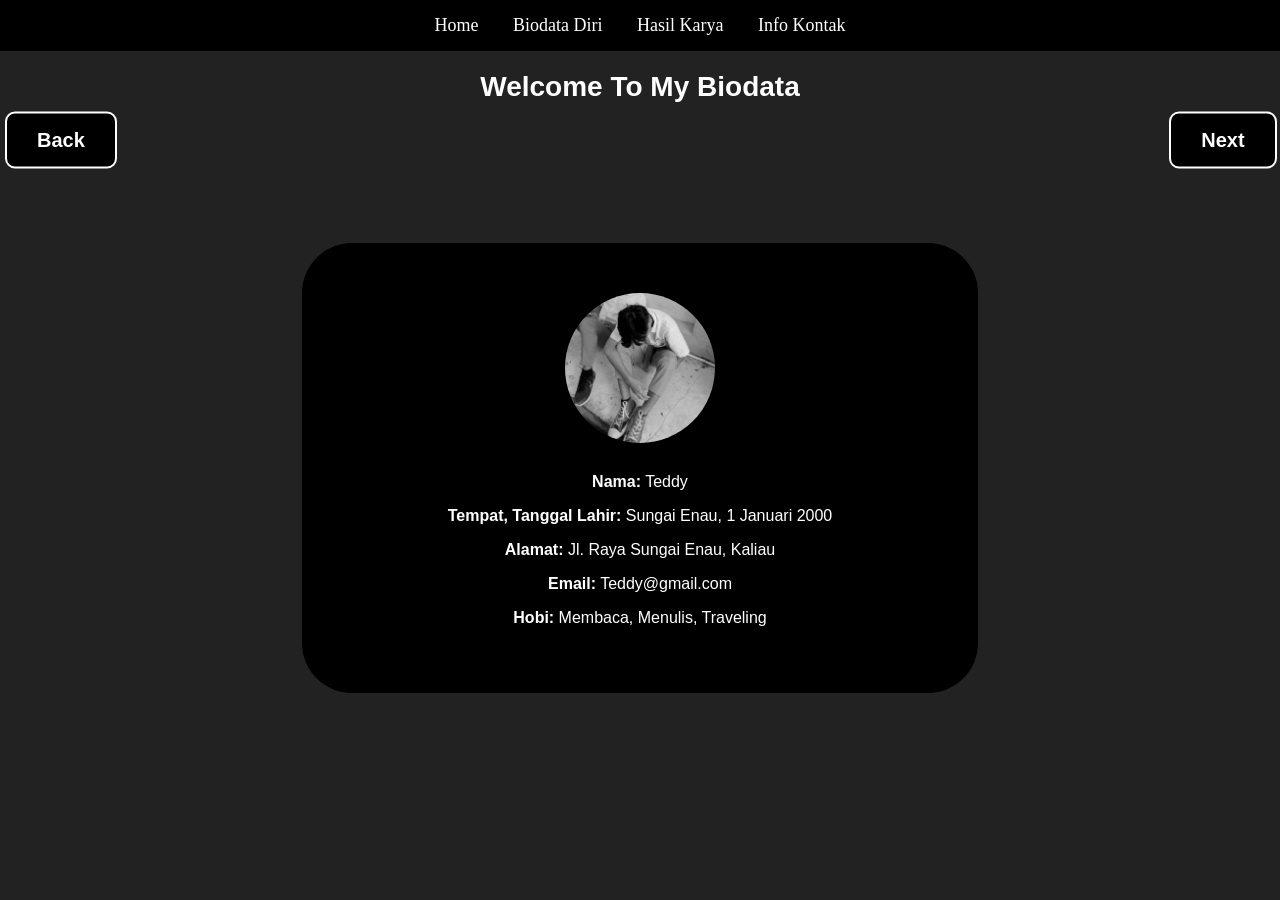
<file: biodata1.html>
<!DOCTYPE html>
<html lang="id">
<head>
    <meta charset="UTF-8">
    <meta name="viewport" content="width=device-width, initial-scale=1.0">
    <title>Biodata</title>
    <link rel="stylesheet" href="biodata.css">
</head>
<body>
    <div class="navbar">
        <a href="home.html">Home</a>
        <a href="biodata1.html">Biodata Diri</a>
        <a href="index.html">Hasil Karya</a>
        <a href="infokontak1.html">Info Kontak</a>
    </div>
    
        <h1 style="color: white;">Welcome To My Biodata</h1>
    <title>Navigation Buttons</title>
    <style>
        body {
            background-color: #222;
            color: white;
            font-family: Arial, sans-serif;
            text-align: center;
        }
        .container {
            position: relative;
            width: 97%;
            display: flex;
            align-items: center;
            justify-content: space-between;
            padding: 20px;
        }
        .btn {
            padding: 15px 30px;
            font-size: 20px;
            font-weight: bold;
            color: white;
            background-color: black;
            border: 2px solid white;
            border-radius: 10px;
            text-decoration: none;
            display: inline-block;
            transition: 0.3s;
        }
        .btn:hover {
            background-color: white;
            color: black;
        }
        .left, .right {
            position: absolute;
            top: -7%;
            transform: translateY(-50%);
        }
        .left {
            left: 5px;
        }
        .right {
            right: 5px;
        }
    </style>
</head>
<body>

    <div class="container">
        <a href="portofolio.html" class="btn left">Back</a>
        <a href="buttonkarya.html" class="btn right">Next</a>
    </div>

    <div class="biodata-card" style="color: white;">
        <img src="teddy.jpg" alt="Profile Image" class="profile-img">
        <p><strong>Nama:</strong> Teddy</p>
        <p><strong>Tempat, Tanggal Lahir:</strong> Sungai Enau, 1 Januari 2000</p>
        <p><strong>Alamat:</strong> Jl. Raya Sungai Enau, Kaliau</p>
        <p><strong>Email:</strong> Teddy@gmail.com</p>
        <p><strong>Hobi:</strong> Membaca, Menulis, Traveling</p>
    </div>
</body>
</html>
</file>
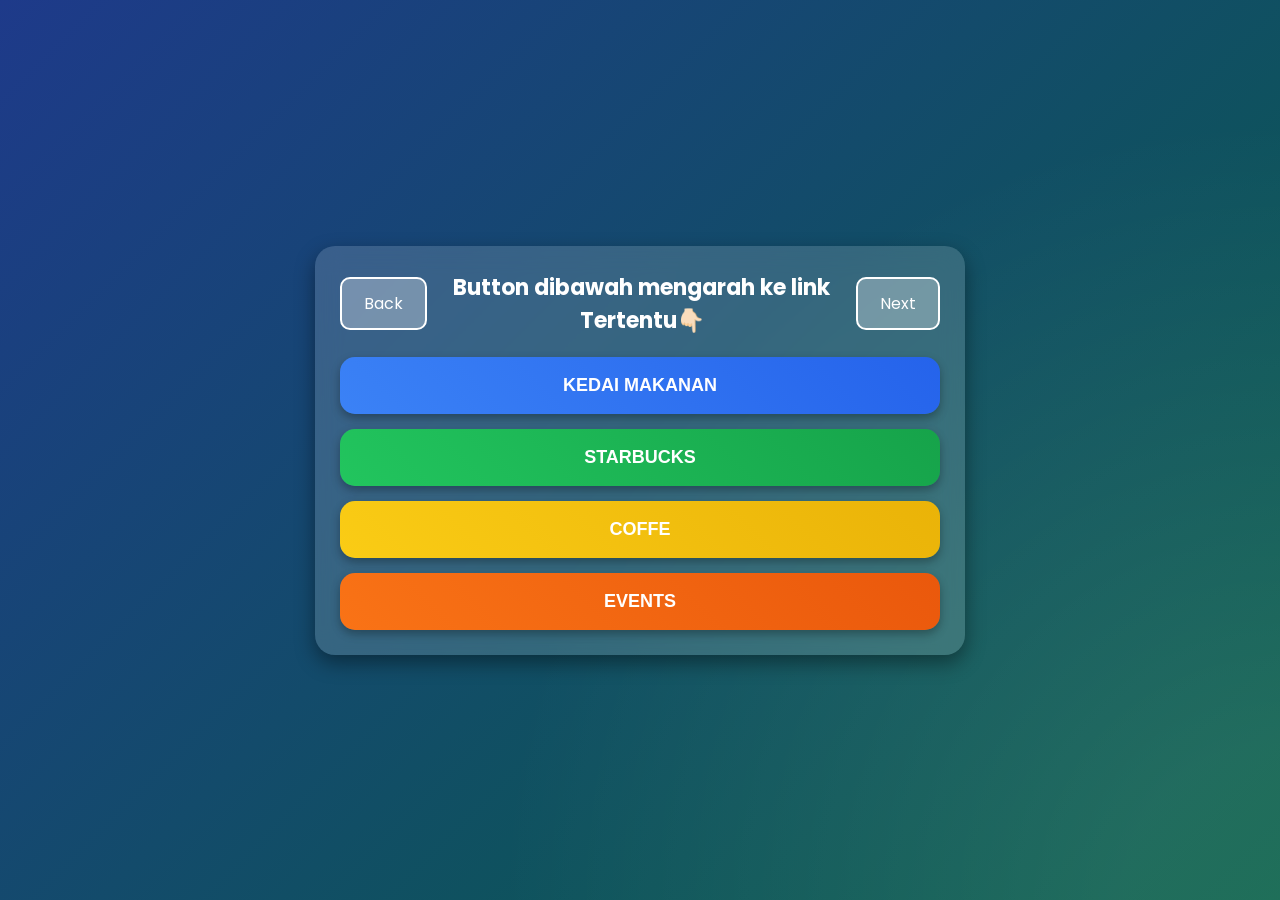
<file: buttonkarya.html>
<!DOCTYPE html>
<html lang="id">
<head>
    <meta charset="UTF-8">
    <meta name="viewport" content="width=device-width, initial-scale=1.0">
    <title>Tinjauan</title>
    <link rel="stylesheet" href="buttonkarya.css">
</head>
<body>
    <div class="background-animation"></div>
    <div class="container">
        <div class="header">
            <a href="biodata1.html" class="nav-button left">Back</a>
            <span class="title">Button dibawah mengarah ke link Tertentu👇🏻</span>
            <a href="buttonkarya.html" class="nav-button right">Next</a>
        </div>
        <div class="button-container">
            <a href="toko3.html"><button class="main-button btn-1">KEDAI MAKANAN</button>
            </a>
            <a href="Starbucks2.html"><button class="main-button btn-2">STARBUCKS</button>
            </a>
            <a href="eskopisusugulaaren.html"><button class="main-button btn-3">COFFE</button></a>
            <button class="main-button btn-4">EVENTS</button>
        </div>
    </div>
</body>
</html>
</file>
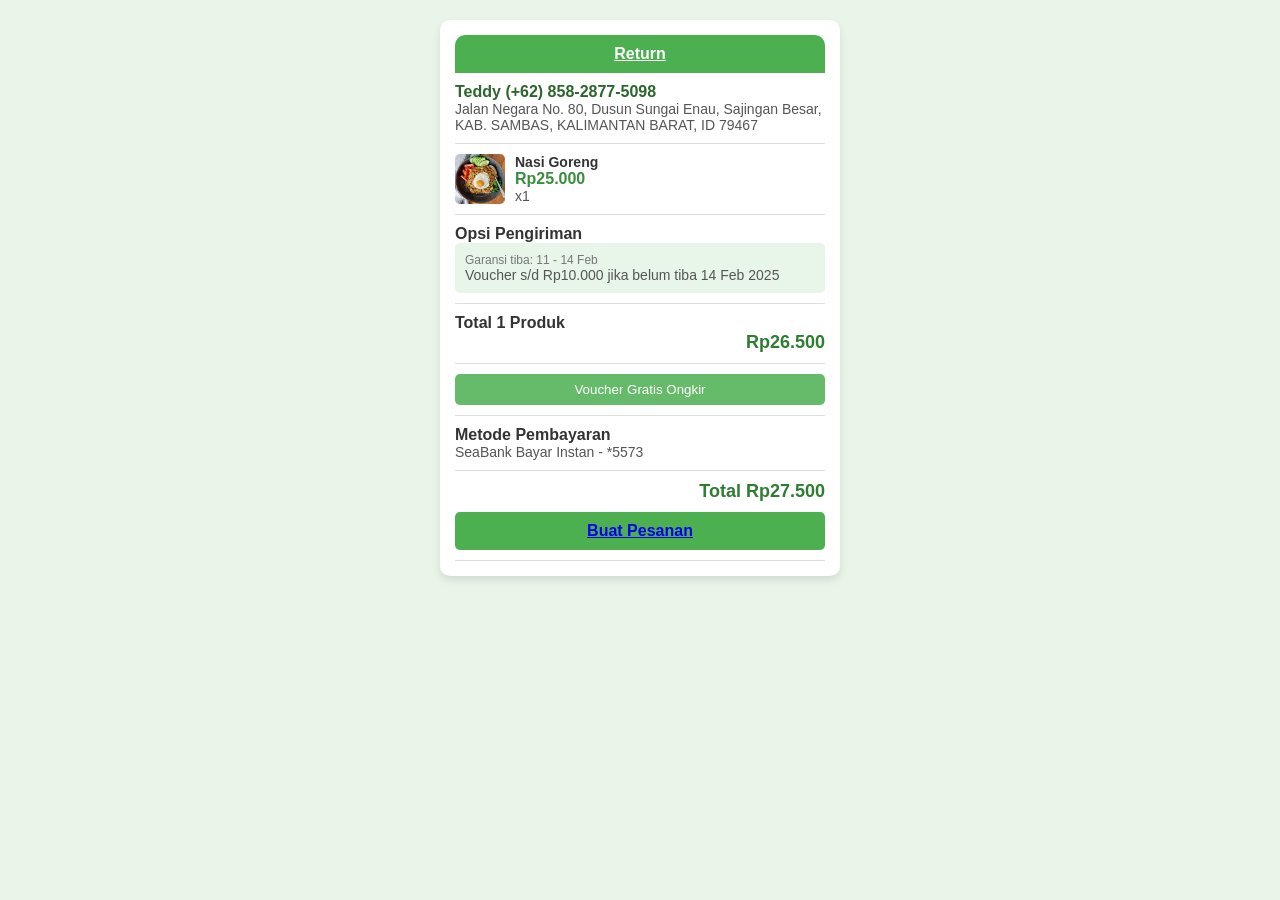
<file: buy1.html>
<!DOCTYPE html>
<html lang="id">
<head>
    <meta charset="UTF-8">
    <meta name="viewport" content="width=device-width, initial-scale=1.0">
    <title>Checkout Page</title>
    <link rel="stylesheet" href="buy1.css">
</head>
<body>
    <div class="checkout-container">
        <header>
           <a href="toko3.html" style="color: white"><strong>Return</strong></a>
        </header>

        <section class="address-section">
            <h3>Teddy (+62) 858-2877-5098</h3>
            <p>Jalan Negara No. 80, Dusun Sungai Enau, Sajingan Besar, KAB. SAMBAS, KALIMANTAN BARAT, ID 79467</p>
        </section>

        <section class="product-section">
            <div class="product">
                <img src="nasigoreng.jpg" alt="Oil AHM MPX 1">
                <div class="product-info">
                    <h4>Nasi Goreng</h4>
                    <p class="price">Rp25.000</p>
                    <p class="quantity">x1</p>
                </div>
            </div>
        </section>

        <section class="shipping-section">
            <h4>Opsi Pengiriman</h4>
            <div class="shipping-option">
                <p class="shipping-guarantee">Garansi tiba: 11 - 14 Feb</p>
                <p class="voucher">Voucher s/d Rp10.000 jika belum tiba 14 Feb 2025</p>
            </div>
        </section>

        <section class="total-section">
            <h4>Total 1 Produk</h4>
            <p class="total-price">Rp26.500</p>
        </section>

        <section class="voucher-section">
            <button class="voucher-button">Voucher Gratis Ongkir</button>
        </section>

        <section class="payment-section">
            <h4>Metode Pembayaran</h4>
            <p>SeaBank Bayar Instan - *5573</p>
        </section>

        <footer>
            <p class="total-amount">Total Rp27.500</p>
            <button class="order-button"><a href="centang11.html">Buat Pesanan</button>
        </footer>
    </div>
</body>
</html>
</file>
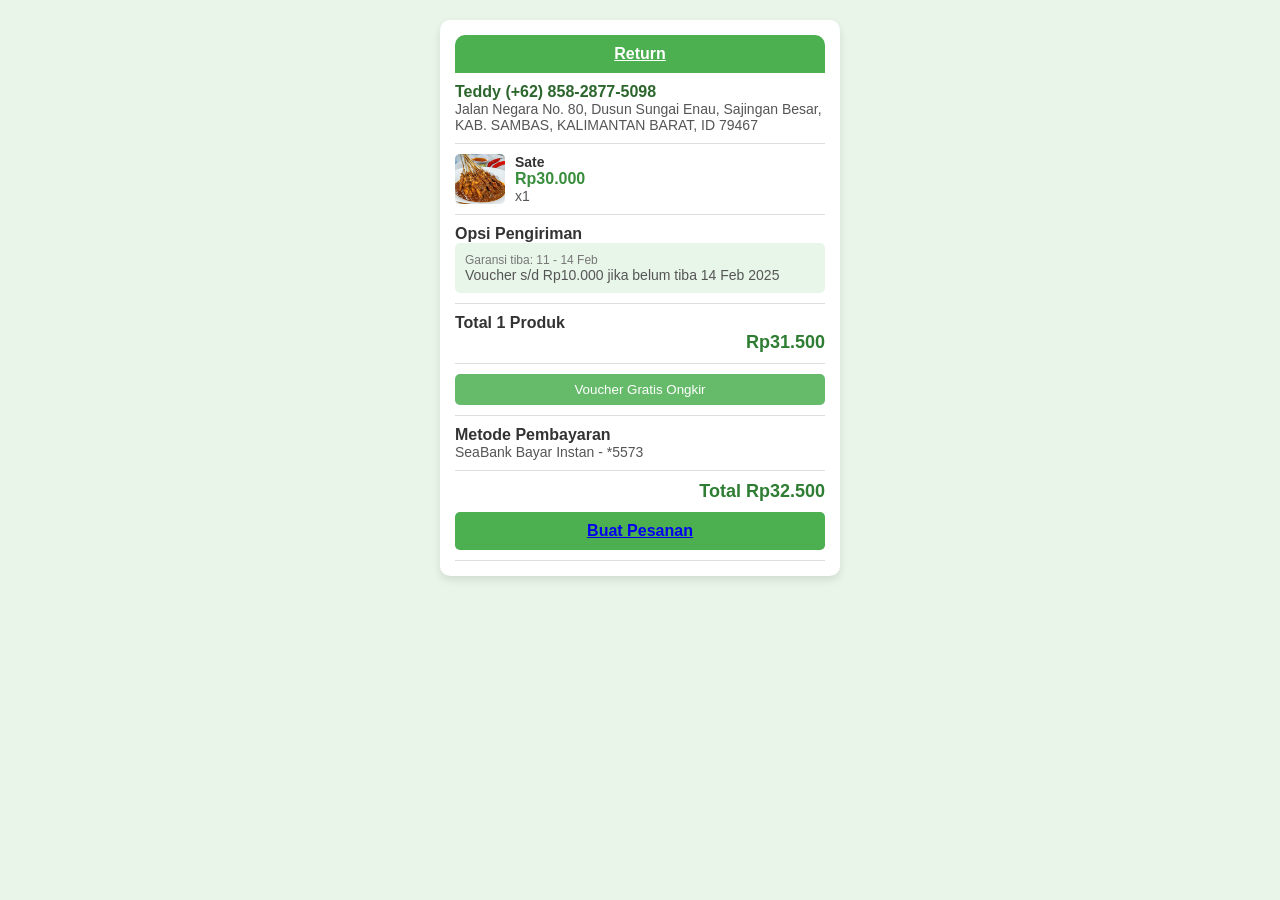
<file: buy2.html>
<!DOCTYPE html>
<html lang="id">
<head>
    <meta charset="UTF-8">
    <meta name="viewport" content="width=device-width, initial-scale=1.0">
    <title>Checkout Page</title>
    <link rel="stylesheet" href="buy1.css">
</head>
<body>
    <div class="checkout-container">
        <header>
           <a href="toko3.html" style="color: white"><strong>Return</strong></a>
        </header>

        <section class="address-section">
            <h3>Teddy (+62) 858-2877-5098</h3>
            <p>Jalan Negara No. 80, Dusun Sungai Enau, Sajingan Besar, KAB. SAMBAS, KALIMANTAN BARAT, ID 79467</p>
        </section>

        <section class="product-section">
            <div class="product">
                <img src="sate.jpg" alt="Oil AHM MPX 1">
                <div class="product-info">
                    <h4>Sate</h4>
                    <p class="price">Rp30.000</p>
                    <p class="quantity">x1</p>
                </div>
            </div>
        </section>

        <section class="shipping-section">
            <h4>Opsi Pengiriman</h4>
            <div class="shipping-option">
                <p class="shipping-guarantee">Garansi tiba: 11 - 14 Feb</p>
                <p class="voucher">Voucher s/d Rp10.000 jika belum tiba 14 Feb 2025</p>
            </div>
        </section>

        <section class="total-section">
            <h4>Total 1 Produk</h4>
            <p class="total-price">Rp31.500</p>
        </section>

        <section class="voucher-section">
            <button class="voucher-button">Voucher Gratis Ongkir</button>
        </section>

        <section class="payment-section">
            <h4>Metode Pembayaran</h4>
            <p>SeaBank Bayar Instan - *5573</p>
        </section>

        <footer>
            <p class="total-amount">Total Rp32.500</p>
            <button class="order-button"><a href="centang11.html">Buat Pesanan</button>
        </footer>
    </div>
</body>
</html>
</file>
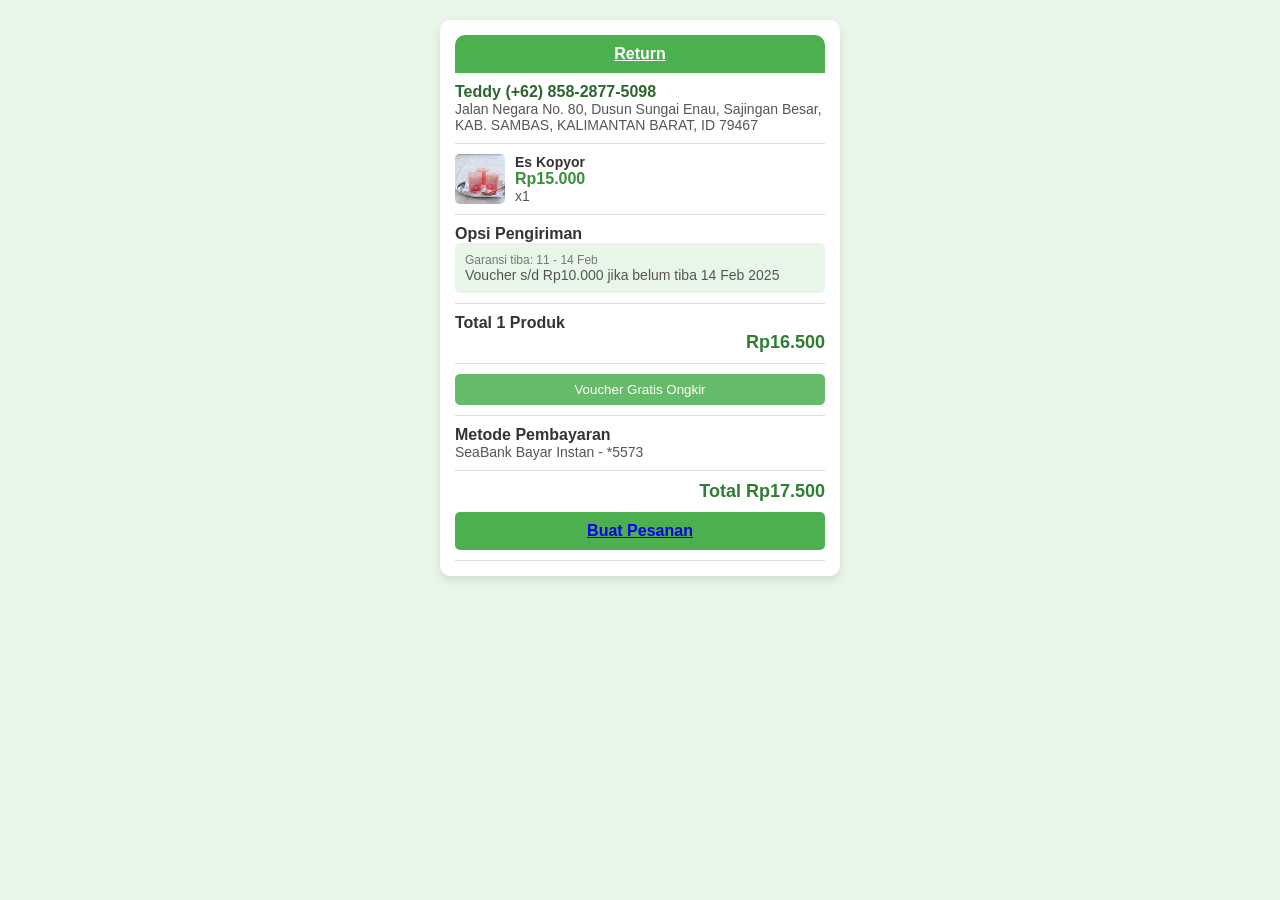
<file: buy3.html>
<!DOCTYPE html>
<html lang="id">
<head>
    <meta charset="UTF-8">
    <meta name="viewport" content="width=device-width, initial-scale=1.0">
    <title>Checkout Page</title>
    <link rel="stylesheet" href="buy1.css">
</head>
<body>
    <div class="checkout-container">
        <header>
           <a href="toko3.html" style="color: white"><strong>Return</strong></a>
        </header>

        <section class="address-section">
            <h3>Teddy (+62) 858-2877-5098</h3>
            <p>Jalan Negara No. 80, Dusun Sungai Enau, Sajingan Besar, KAB. SAMBAS, KALIMANTAN BARAT, ID 79467</p>
        </section>

        <section class="product-section">
            <div class="product">
                <img src="eskopyor.jpg" alt="Oil AHM MPX 1">
                <div class="product-info">
                    <h4>Es Kopyor</h4>
                    <p class="price">Rp15.000</p>
                    <p class="quantity">x1</p>
                </div>
            </div>
        </section>

        <section class="shipping-section">
            <h4>Opsi Pengiriman</h4>
            <div class="shipping-option">
                <p class="shipping-guarantee">Garansi tiba: 11 - 14 Feb</p>
                <p class="voucher">Voucher s/d Rp10.000 jika belum tiba 14 Feb 2025</p>
            </div>
        </section>

        <section class="total-section">
            <h4>Total 1 Produk</h4>
            <p class="total-price">Rp16.500</p>
        </section>

        <section class="voucher-section">
            <button class="voucher-button">Voucher Gratis Ongkir</button>
        </section>

        <section class="payment-section">
            <h4>Metode Pembayaran</h4>
            <p>SeaBank Bayar Instan - *5573</p>
        </section>

        <footer>
            <p class="total-amount">Total Rp17.500</p>
            <button class="order-button"><a href="centang11.html">Buat Pesanan</button>
        </footer>
    </div>
</body>
</html>
</file>
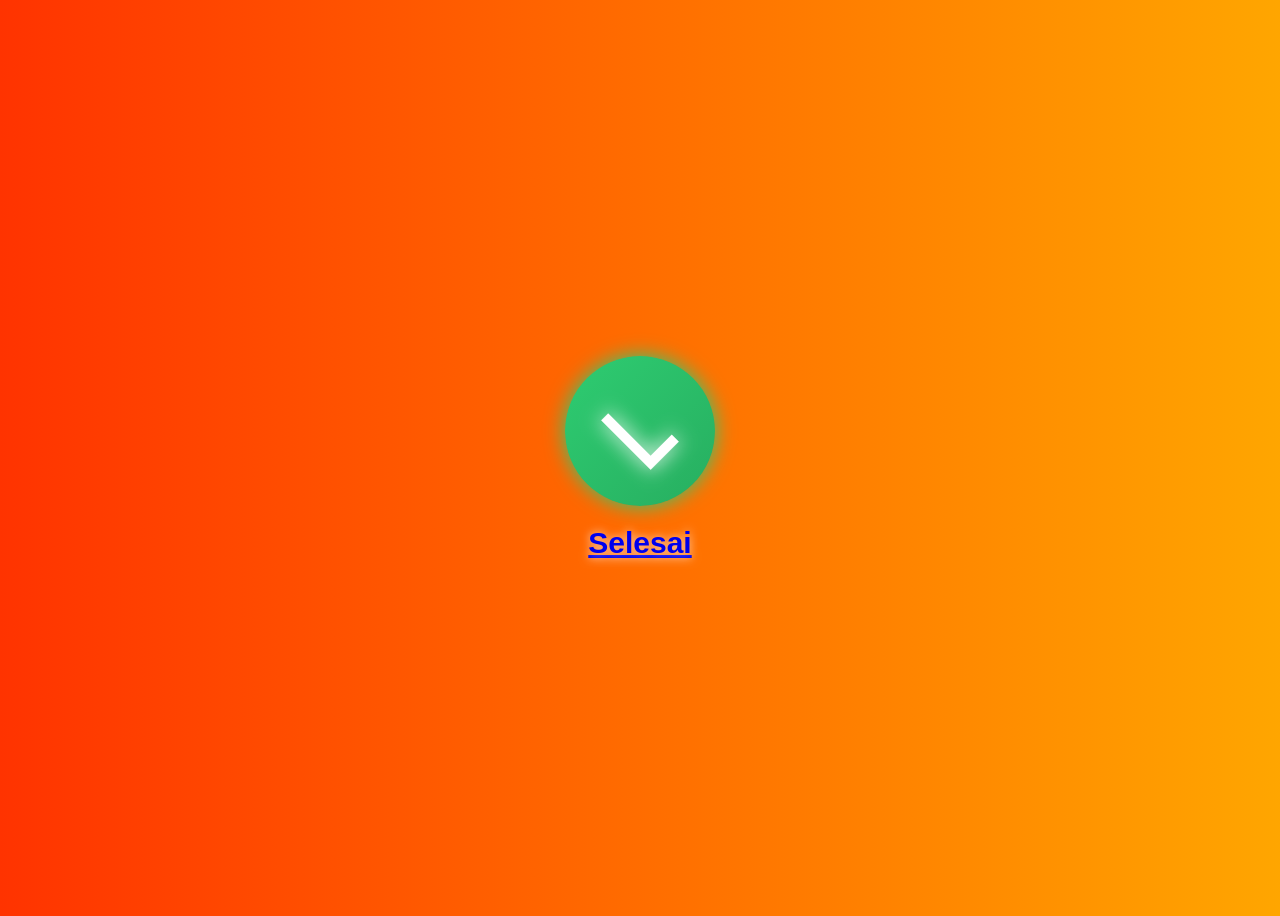
<file: centang11.html>
<!DOCTYPE html>
<html lang="id">
<head>
    <meta charset="UTF-8">
    <meta name="viewport" content="width=device-width, initial-scale=1.0">
    <title>Centang Keren</title>
    <style>
        body {
            display: flex;
            flex-direction: column;
            justify-content: center;
            align-items: center;
            height: 100vh;
            overflow: hidden;
            font-family: Arial, sans-serif;
            background: linear-gradient(270deg, #ff00ff, #00ffff, #ffcc00, #ff3300);
            background-size: 400% 400%;
            animation: rotateBG 8s linear infinite;
        }

        /* Animasi background berputar */
        @keyframes rotateBG {
            0% { background-position: 0% 50%; }
            50% { background-position: 100% 50%; }
            100% { background-position: 0% 50%; }
        }

        .check-container {
            position: relative;
            width: 150px;
            height: 150px;
            display: flex;
            justify-content: center;
            align-items: center;
        }

        /* Lingkaran centang */
        .circle {
            width: 150px;
            height: 150px;
            background: linear-gradient(135deg, #2ecc71, #27ae60);
            border-radius: 50%;
            box-shadow: 0 0 20px #2ecc71;
            animation: pulse 1.5s infinite alternate;
            display: flex;
            justify-content: center;
            align-items: center;
        }

        /* Centang keren */
        .checkmark {
            position: absolute;
            width: 60px;
            height: 30px;
            border: 10px solid white;
            border-top: none;
            border-left: none;
            transform: rotate(45deg) scale(0);
            filter: drop-shadow(0 0 10px white);
            animation: checkAppear 0.6s ease-out 1s forwards;
        }

        /* Percikan */
        .sparkle {
            position: absolute;
            width: 8px;
            height: 8px;
            background-color: white;
            border-radius: 50%;
            opacity: 0;
            animation: sparkle 1s ease-out infinite;
        }

        /* Posisi percikan */
        .sparkle:nth-child(1) { animation-delay: 0s; top: -30px; left: 50%; }
        .sparkle:nth-child(2) { animation-delay: 0.2s; top: 50%; left: -30px; }
        .sparkle:nth-child(3) { animation-delay: 0.4s; top: 170px; left: 50%; }
        .sparkle:nth-child(4) { animation-delay: 0.6s; top: 50%; left: 170px; }
        .sparkle:nth-child(5) { animation-delay: 0.1s; top: 20px; left: 120px; }
        .sparkle:nth-child(6) { animation-delay: 0.3s; top: 120px; left: 20px; }

        /* Efek kembang api */
        .firework {
            position: absolute;
            width: 10px;
            height: 10px;
            background-color: yellow;
            border-radius: 50%;
            opacity: 0;
            animation: firework 1.2s ease-out infinite;
        }

        .firework:nth-child(1) { animation-delay: 0.2s; top: -50px; left: 50px; }
        .firework:nth-child(2) { animation-delay: 0.4s; top: 50px; left: -50px; }
        .firework:nth-child(3) { animation-delay: 0.6s; top: 170px; left: 50px; }
        .firework:nth-child(4) { animation-delay: 0.8s; top: 50px; left: 170px; }

        .text {
            margin-top: 20px;
            font-size: 30px;
            font-weight: bold;
            color: white;
            opacity: 0;
            animation: fadeIn 1s ease-out 1.5s forwards;
            text-shadow: 0 0 10px rgba(255, 255, 255, 0.8);
        }

        /* Animasi */
        @keyframes checkAppear {
            0% { transform: scale(0) rotate(45deg); }
            70% { transform: scale(1.2) rotate(45deg); }
            100% { transform: scale(1) rotate(45deg); }
        }

        @keyframes pulse {
            0% { transform: scale(1); }
            100% { transform: scale(1.1); }
        }

        @keyframes sparkle {
            0% { transform: scale(0); opacity: 1; }
            100% { transform: scale(2); opacity: 0; }
        }

        @keyframes firework {
            0% { transform: scale(0); opacity: 1; }
            50% { transform: scale(1.5); opacity: 1; background-color: orange; }
            100% { transform: scale(2); opacity: 0; }
        }

        @keyframes fadeIn {
            0% { opacity: 0; }
            100% { opacity: 1; }
        }
    </style>
</head>
<body>
    <div class="check-container">
        <div class="circle"></div>
        <div class="checkmark"></div>
        <!-- Banyak percikan -->
        <div class="sparkle"></div>
        <div class="sparkle"></div>
        <div class="sparkle"></div>
        <div class="sparkle"></div>
        <div class="sparkle"></div>
        <div class="sparkle"></div>
        <!-- Kembang api -->
        <div class="firework"></div>
        <div class="firework"></div>
        <div class="firework"></div>
        <div class="firework"></div>
    </div>
    <div class="text"><a href="toko3.html">Selesai</div>
</body>
</html>
</file>
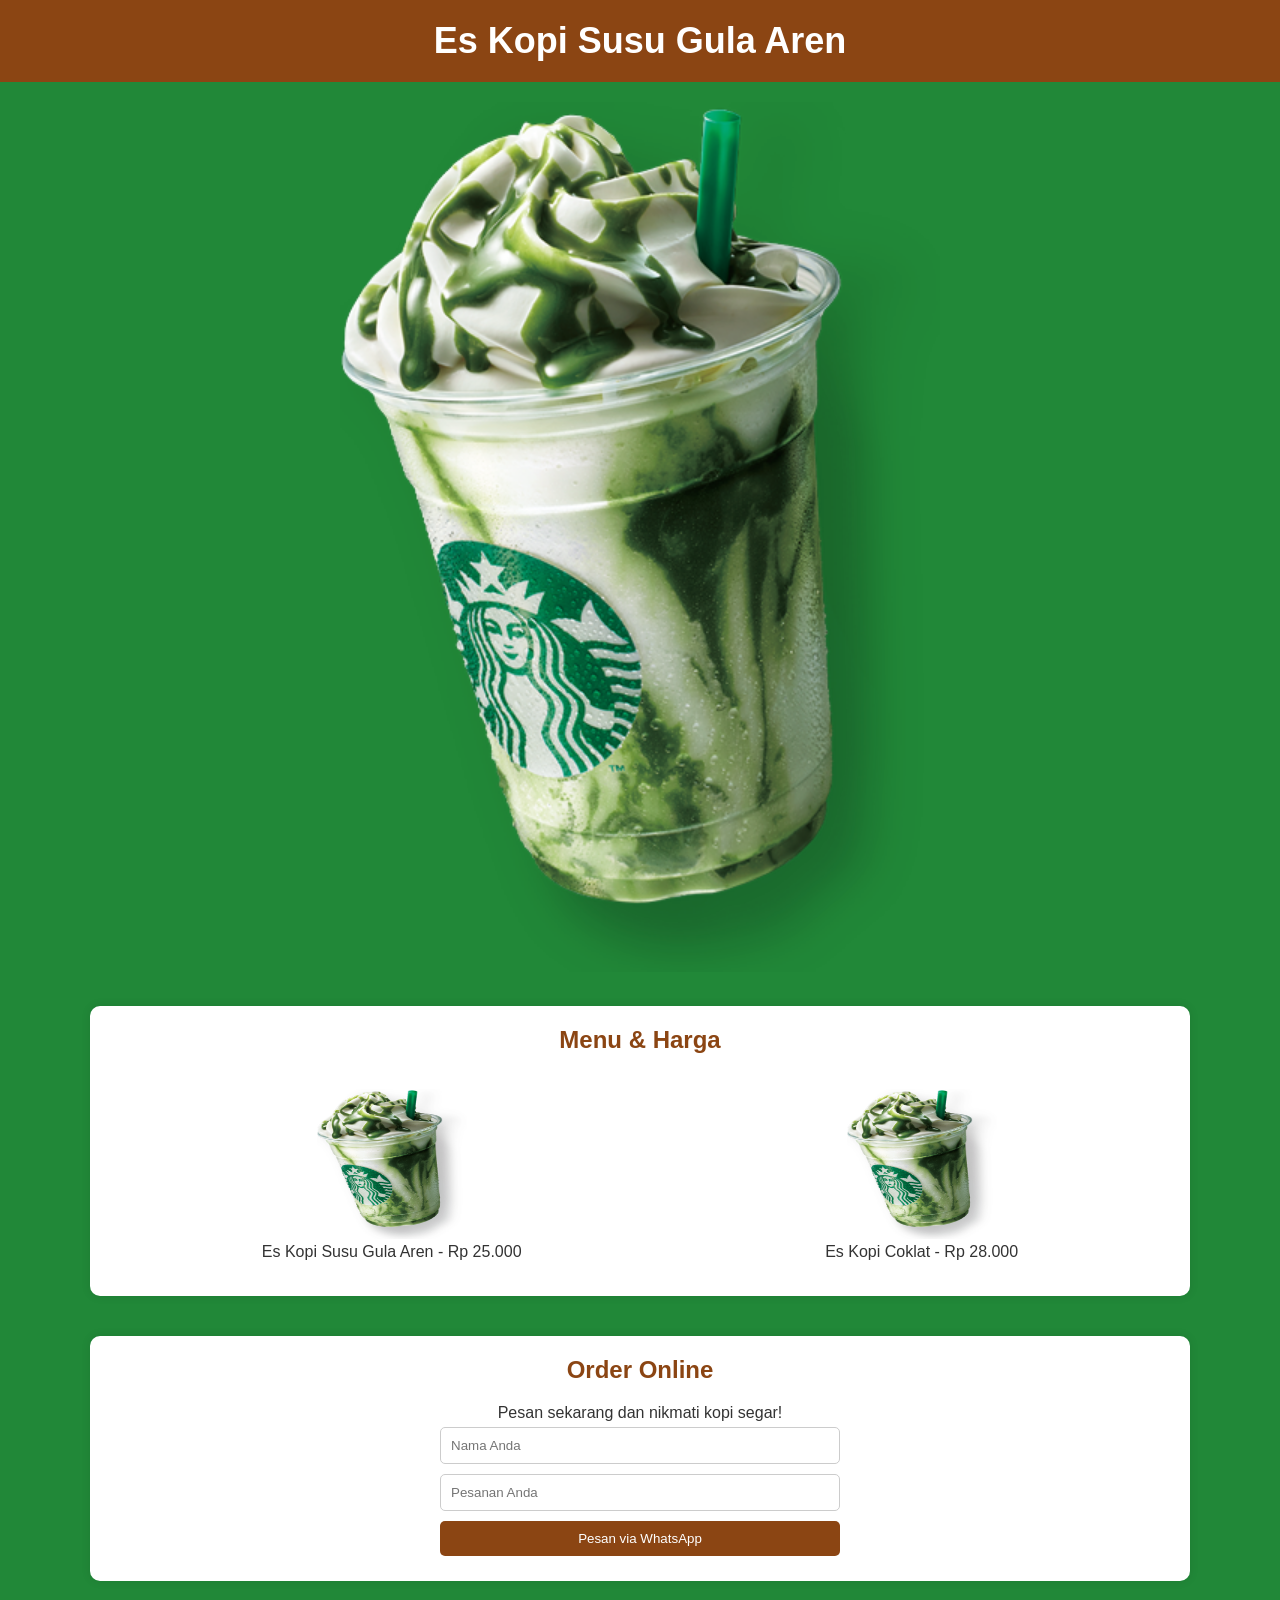
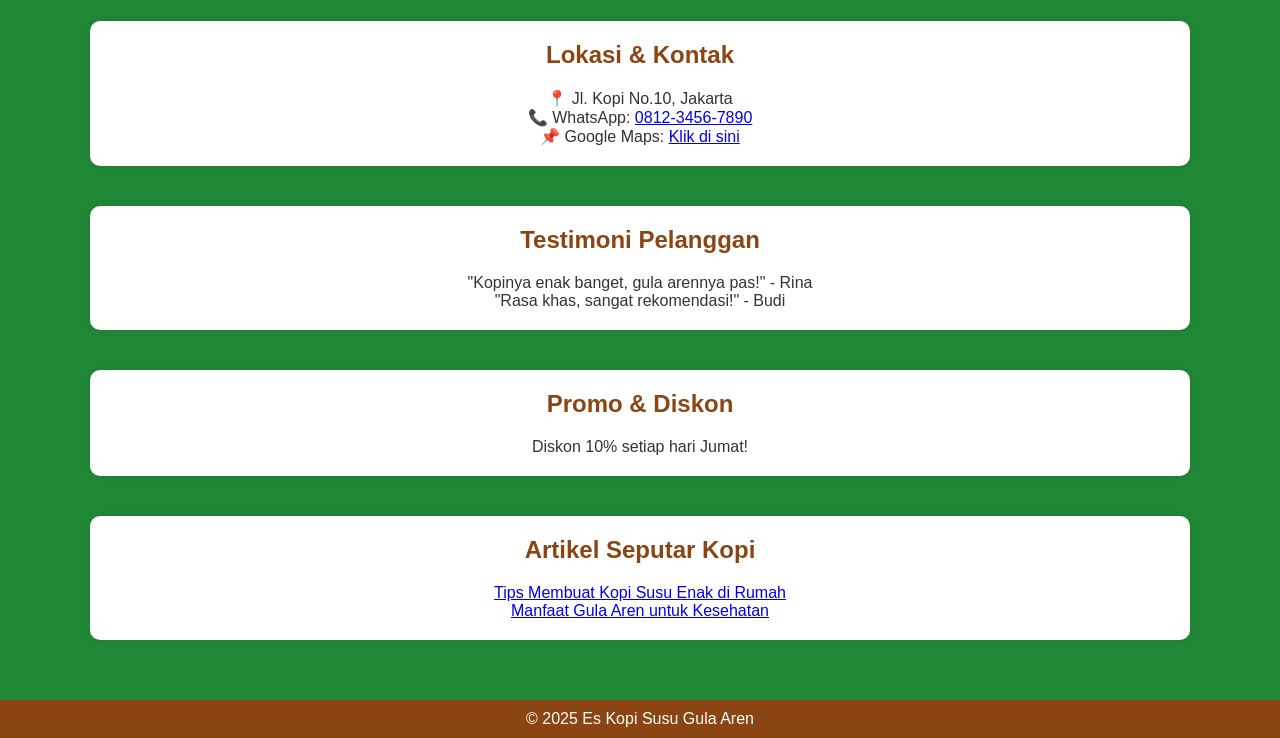
<file: eskopisusugulaaren.html>
<!DOCTYPE html>
<html lang="id">
<head>
    <meta charset="UTF-8">
    <meta name="viewport" content="width=device-width, initial-scale=1.0">
    <title>Es Kopi Susu Gula Aren</title></a>
    <a href="infokontak1.html"></a><style>
        * {
            margin: 0;
            padding: 0;
            box-sizing: border-box;
            font-family: Arial, sans-serif;
        }
        body {
            background-color: #218838;
            color: #333;
        }
        header {
            background-color: #8b4513;
            color: white;
            text-align: center;
            padding: 20px;
        }
        header h1 {
            font-size: 36px;
        }
        header p {
            font-size: 18px;
        }
        .container {
            width: 90%;
            max-width: 1100px;
            margin: auto;
            padding: 20px 0;
        }
        .hero {
            text-align: center;
            margin-bottom: 30px;
        }
        .hero img {
            width: 100%;
            max-width: 600px;
            border-radius: 10px;
        }
        .section {
            margin-bottom: 40px;
            padding: 20px;
            background: white;
            border-radius: 10px;
            box-shadow: 0 0 10px rgba(0, 0, 0, 0.1);
        }
        h2 {
            text-align: center;
            margin-bottom: 20px;
            color: #8b4513;
        }
        .menu {
            display: flex;
            flex-wrap: wrap;
            justify-content: space-around;
        }
        .menu-item {
            text-align: center;
            margin: 15px;
        }
        .menu-item img {
            width: 150px;
            height: 150px;
            border-radius: 10px;
        }
        .order-form {
            text-align: center;
        }
        input, button {
            padding: 10px;
            margin: 5px;
            width: 80%;
            max-width: 400px;
            border-radius: 5px;
            border: 1px solid #ccc;
        }
        button {
            background-color: #8b4513;
            color: white;
            cursor: pointer;
            border: none;
        }
        button:hover {
            background-color: #6b3210;
        }
        .contact {
            text-align: center;
        }
        .testimonials {
            text-align: center;
        }
        .promo {
            text-align: center;
        }
        .blog {
            text-align: center;
        }
        .footer {
            background: #8b4513;
            color: white;
            text-align: center;
            padding: 10px;
        }
    </style>
</head>
<body>

<header>
    <h1>Es Kopi Susu Gula Aren</h1>
    <p></p>
</header>

<div class="container">

    <section class="hero">
        <img src="1.png" alt="Es Kopi Susu Gula Aren">
    </section>

    <section class="section">
        <h2>Menu & Harga</h2>
        <div class="menu">
            <div class="menu-item">
                <img src="1.png" alt="Es Kopi Susu">
                <p>Es Kopi Susu Gula Aren - Rp 25.000</p>
            </div>
            <div class="menu-item">
                <img src="1.png" alt="Es Kopi Coklat">
                <p>Es Kopi Coklat - Rp 28.000</p>
            </div>
        </div>
    </section>

    <section class="section order-form">
        <h2>Order Online</h2>
        <p>Pesan sekarang dan nikmati kopi segar!</p>
        <form>
            <input type="text" placeholder="Nama Anda" required><br>
            <input type="text" placeholder="Pesanan Anda" required><br>
            <button type="submit">Pesan via WhatsApp</button>
        </form>
    </section>

    <section class="section contact">
        <h2>Lokasi & Kontak</h2>
        <p>📍 Jl. Kopi No.10, Jakarta</p>
        <p>📞 WhatsApp: <a href="https://wa.me/6281234567890" target="_blank">0812-3456-7890</a></p>
        <p>📌 Google Maps: <a href="https://goo.gl/maps/example" target="_blank">Klik di sini</a></p>
    </section>

    <section class="section testimonials">
        <h2>Testimoni Pelanggan</h2>
        <p>"Kopinya enak banget, gula arennya pas!" - Rina</p>
        <p>"Rasa khas, sangat rekomendasi!" - Budi</p>
    </section>

    <section class="section promo">
        <h2>Promo & Diskon</h2>
        <p>Diskon 10% setiap hari Jumat!</p>
    </section>

    <section class="section blog">
        <h2>Artikel Seputar Kopi</h2>
        <p><a href="buttonkarya.html">Tips Membuat Kopi Susu Enak di Rumah</a></p>
        <p><a href="buttonkarya.html">Manfaat Gula Aren untuk Kesehatan</a></p>
    </section>

</div>

<footer class="footer">
    <p>&copy; 2025 Es Kopi Susu Gula Aren</p>
</footer>

</body>
</html>
</file>
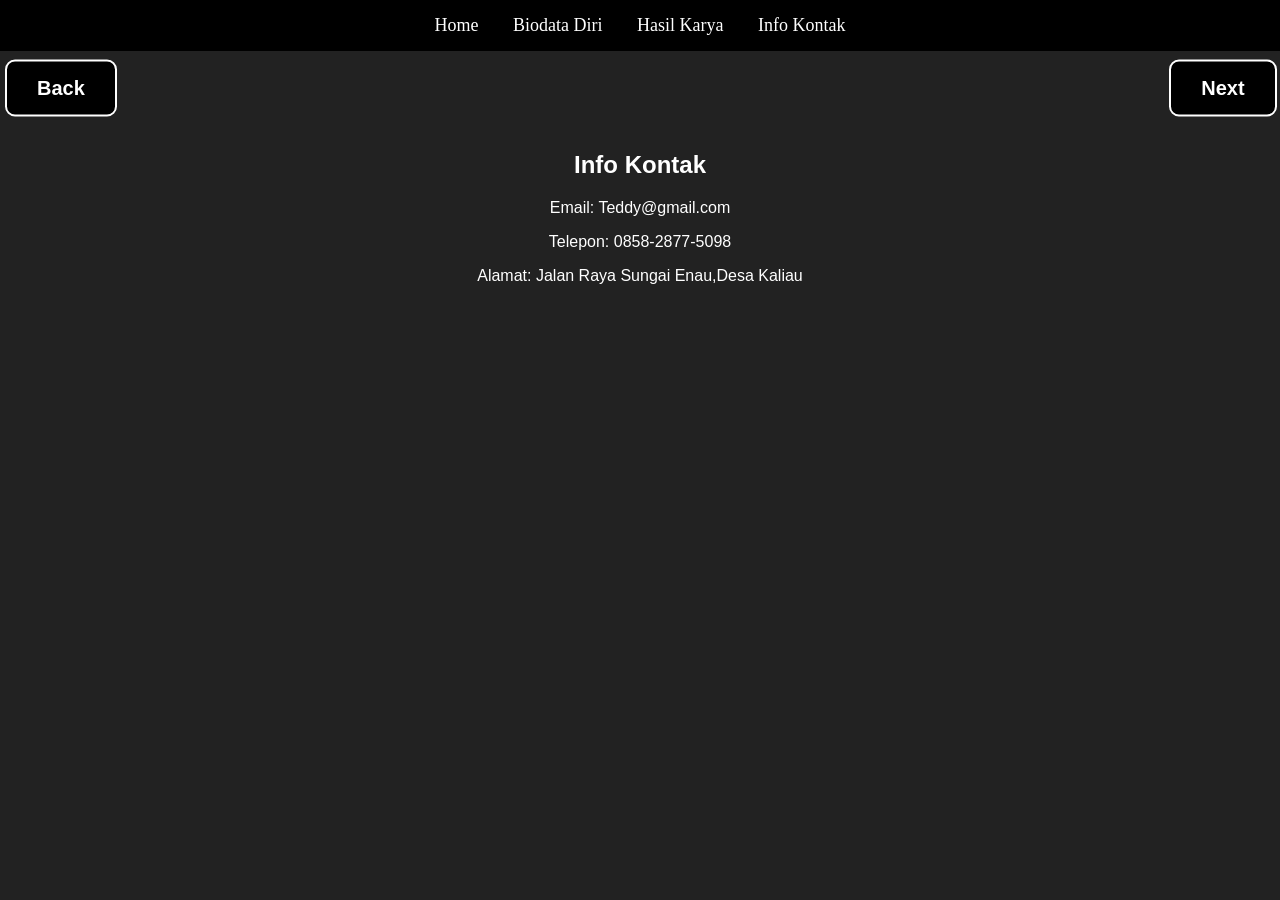
<file: infokontak1.html>
<!DOCTYPE html>
<html lang="id">
<head>
    <meta charset="UTF-8">
    <meta name="viewport" content="width=device-width, initial-scale=1.0">
    <title>Biodata</title>
    <link rel="stylesheet" href="biodata.css">
</head>
<body>
    <div class="navbar">
        <a href="portofolio.html">Home</a>
        <a href="biodata1.html">Biodata Diri</a>
        <a href="buttonkarya.html">Hasil Karya</a>
        <a href="infokontak1.html">Info Kontak</a>
    </div>
    
    <title>Navigation Buttons</title>
    <style>
        body {
            background-color: #222;
            color: white;
            font-family: Arial, sans-serif;
            text-align: center;
        }
        .container {
            position: relative;
            width: 97%;
            display: flex;
            align-items: center;
            justify-content: space-between;
            padding: 20px;
        }
        .btn {
            padding: 15px 30px;
            font-size: 20px;
            font-weight: bold;
            color: white;
            background-color: black;
            border: 2px solid white;
            border-radius: 10px;
            text-decoration: none;
            display: inline-block;
            transition: 0.3s;
        }
        .btn:hover {
            background-color: white;
            color: black;
        }
        .left, .right {
            position: absolute;
            top: -7%;
            transform: translateY(-50%);
        }
        .left {
            left: 5px;
        }
        .right {
            right: 5px;
        }
    </style>
</head>
<body>

    <div class="container">
        <a href="portofolio.html" class="btn left">Back</a>
        <a href="buttonkarya.html" class="btn right">Next</a>
    </div>

     </div>
  <div class="biodata-container">
     <section id="kontak">
        <h2>Info Kontak</h2>
        <p>Email: Teddy@gmail.com</p>
        <p>Telepon: 0858-2877-5098</p>
        <p>Alamat: Jalan Raya Sungai Enau,Desa Kaliau</p>
    </section>
     </div>
</body>
</html>
</file>
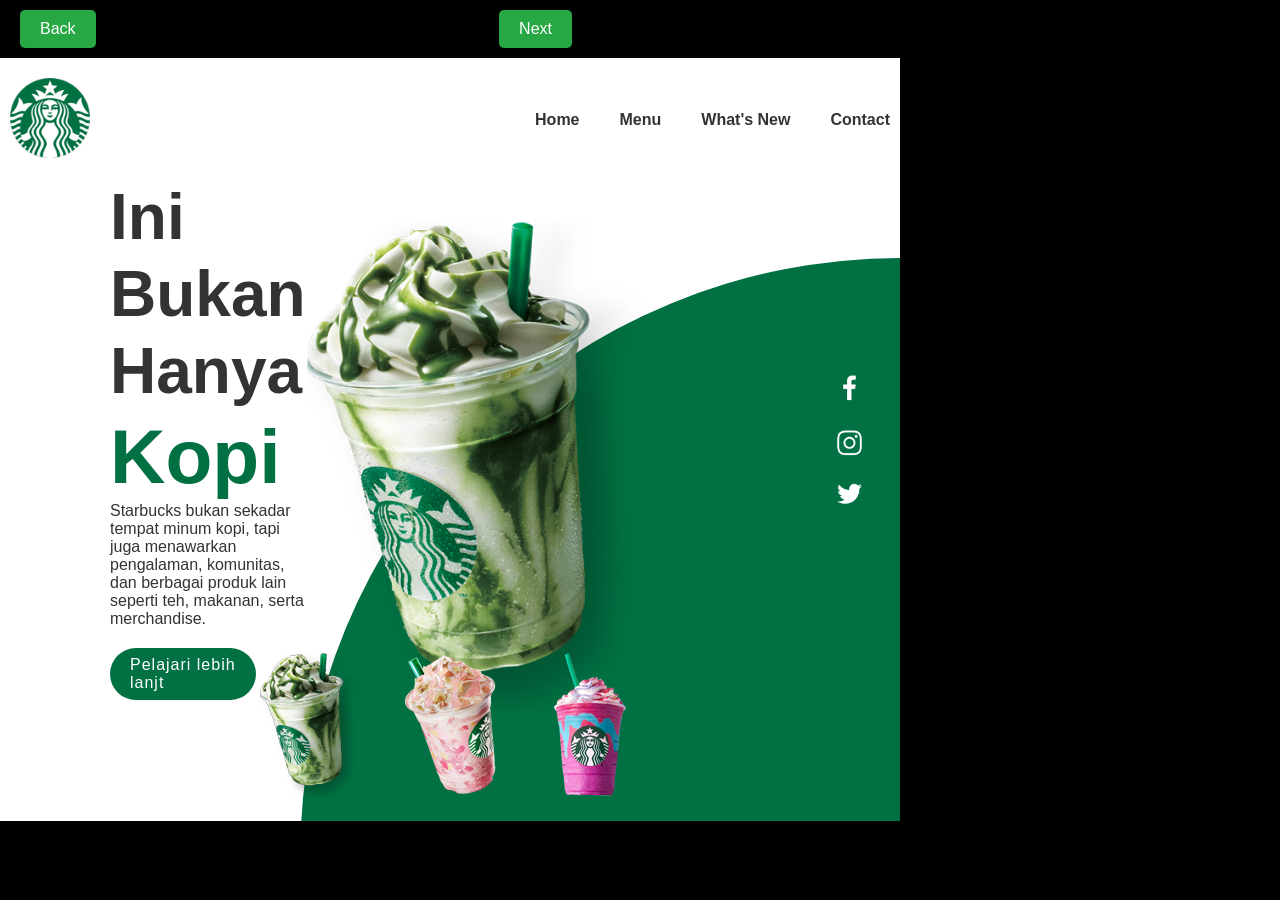
<file: Starbucks2.html>
<!DOCTYPE html>
<html lang="en">
<head>
    <meta charset="UTF-8">
    <meta http-equiv="X-UA-Compatible" content="IE=edge">
    <meta name="viewport" content="width=device-width, initial-scale=1.0">
    <link rel="stylesheet" href="Starbucks2.css">
<style>
    .container {
        display: flex;
        justify-content: space-between;
        width: 65%;
        padding: 10px;
        box-sizing: border-box;
    }
    
    .btn-back, .btn-next {
        padding: 10px 20px;
        font-size: 16px;
        border: none;
        cursor: pointer;
        background-color: #28a745; /* Warna hijau */
        color: white;
        border-radius: 5px;
        transition: all 0.3s ease-in-out;
        box-shadow: 0 4px 10px rgba(0, 0, 0, 0.2); /* Bayangan awal */
    }
    
    .btn-back {
        margin-left: 10px;
    }
    
    .btn-next {
        margin-right: 250px;
    }

    .btn-back:hover, .btn-next:hover {
        background-color: #218838; /* Warna hijau lebih gelap saat hover */
        transform: scale(1.1); /* Efek zoom saat hover */
        box-shadow: 0 8px 20px rgba(0, 0, 0, 0.3); /* Bayangan lebih besar */
    }
</style>
    </style>
</head>
<body>

    <div class="container">
        <a href="buttonkarya.html"><button class="btn-back">Back</button></a>
        <a href="Starbucks2.html"><button class="btn-next">Next</button></a>
    </div>
    <title>Starbucks Coffee Website Landing Page</title>
</head>
<body>
    <section>
        <div class="circle"></div>
        <header>
            <a href="#"><img src="0.png" class="logo"></a>
            <ul>
                <li><a href="#">Home</a></li>
                <li><a href="#">Menu</a></li>
                <li><a href="#">What's New</a></li>
                <li><a href="#">Contact</a></li>
            </ul>
        </header>
        <div class="container">
            <div class="text-box">
<title>Ini Bukan Hanya Kopi</title>
    <style>
        h2 {
            font-size: 48px;
            font-weight: bold;
            line-height: 1.2;
        }
        .nowrap {
            white-space: nowrap;
            color: brown; /* Ganti warna sesuai kebutuhan */
        }
    </style>
</head>
<body>
    <h2>Ini Bukan <br> Hanya <br> <span class="nowrap">Kopi</span></h2>
                <p>Starbucks bukan sekadar tempat minum kopi, tapi juga menawarkan pengalaman, komunitas, dan berbagai produk lain seperti teh, makanan, serta merchandise.</p>
<a href="#">Pelajari lebih <br>lanjt</a>
            </div>
            <div class="img-box">
                <img src="1.png" class="starbucks" alt="">
            </div>
        </div>
        <ul class="thumb">
            <li><img src="2.png");changeCircleColor(#017143)></li>
            <li><img src="3.png" onclick="imgSlider('https://raw.githubusercontent.com/farazc60/Project-Images/main/starbucks/img2.png');changeCircleColor('#0eb7495')"></li>
            <li><img src="4.png" onclick="imgSlider('https://raw.githubusercontent.com/farazc60/Project-Images/main/starbucks/img3.png');changeCircleColor('#d752b1')"></li>
        </ul>
        <ul class="social">
            <li><a href="#"><img src="5.png"></a></li>
            <li><a href="#"><img src="6.png"></a></li>
            <li><a href="#"><img src="
            7.png"></a></li>
        </ul>
    </section>
    <header>
    </header>
	<script src="Starbucks2.js"></script>
</body>
</html>
</file>
<file: biodata.css>
body {
    font-family: Arial, sans-serif;
    margin: 0;
    padding: 0;
    background-color: #2e2e2e;
    color: white;
    text-align: center;
}

.navbar {
    background-color: black;
    padding: 15px;
    text-align: center;
}

.navbar a {
    color: white;
    text-decoration: none;
    margin: 15px;
    font-size: 18px;
    font-family: "times new roman";
}

.container {
    display: flex;
    justify-content: center;
    align-items: center;
    position: relative;
    margin-top: 40px;
}

h1 {
    margin: 20px;
    font-size: 28px;
}

.button-left, .button-right {
    position: absolute;
    top: 50%;
    transform: translateY(-50%);
    background: lightwhite;
    transition: background-color 0.3s;
    box-shadow: 0px 0px 10px whitesmoke;
    padding: 10px 20px;
    font-size: 18px;
    font-weight: bold;
}

.button-left {
    left: 10px;
}

.button-right {
    right: 20px;
}

.biodata-card {
    background-color: black;
    width: 45%;
    margin: 60px auto;
    padding: 50px;
    border-radius: 50px;
    text-align: center;
}

.profile-img {
    width: 150px;
    height: 150px;
    border-radius: 50%;
    margin-bottom: 10px;
}
</file>
<file: buttonkarya.css>
/* Import Font */
@import url('https://fonts.googleapis.com/css2?family=Poppins:wght@300;400;600&display=swap');

/* Global Styles */
body {
    font-family: 'Poppins', sans-serif;
    margin: 0;
    padding: 0;
    display: flex;
    justify-content: center;
    align-items: center;
    height: 100vh;
    overflow: hidden;
    background: linear-gradient(135deg, #1E3A8A, #065F46);
}

/* Background Animation */
.background-animation {
    position: absolute;
    width: 100%;
    height: 100%;
    background: radial-gradient(circle, rgba(255, 255, 255, 0.1) 10%, transparent 50%);
    background-size: 200% 200%;
    animation: bgMove 8s infinite linear alternate;
    z-index: -1;
}

@keyframes bgMove {
    0% { background-position: 0% 0%; }
    100% { background-position: 100% 100%; }
}

/* Container */
.container {
    width: 90%;
    max-width: 600px;
    text-align: center;
    background: rgba(255, 255, 255, 0.15);
    padding: 25px;
    border-radius: 20px;
    backdrop-filter: blur(12px);
    box-shadow: 0 8px 20px rgba(0, 0, 0, 0.4);
    animation: fadeIn 1s ease-in-out;
}

/* Animasi Fade In */
@keyframes fadeIn {
    0% { opacity: 0; transform: scale(0.9); }
    100% { opacity: 1; transform: scale(1); }
}

/* Header */
.header {
    display: flex;
    justify-content: space-between;
    align-items: center;
    margin-bottom: 20px;
}

/* Link Button Styling */
.nav-button {
    display: inline-block;
    background: rgba(255, 255, 255, 0.3);
    border: 2px solid white;
    color: white;
    text-decoration: none;
    padding: 12px 22px;
    font-size: 16px;
    cursor: pointer;
    border-radius: 10px;
    transition: 0.3s ease-in-out;
}

.nav-button:hover {
    background: rgba(255, 255, 255, 0.5);
    transform: scale(1.1);
}

.title {
    font-size: 22px;
    font-weight: bold;
    color: white;
    flex-grow: 1;
    text-align: center;
}

/* Button Container */
.button-container {
    display: flex;
    flex-direction: column;
    gap: 15px;
}

/* Main Buttons */
.main-button {
    border: none;
    padding: 18px;
    font-size: 18px;
    width: 100%;
    border-radius: 15px;
    color: white;
    font-weight: bold;
    cursor: pointer;
    position: relative;
    overflow: hidden;
    transition: 0.3s ease-in-out;
    text-transform: uppercase;
    box-shadow: 0 4px 10px rgba(0, 0, 0, 0.3);
}

/* Variasi Warna Tombol */
.btn-1 { background: linear-gradient(45deg, #3B82F6, #2563EB); } /* Biru */
.btn-2 { background: linear-gradient(45deg, #22C55E, #16A34A); } /* Hijau */
.btn-3 { background: linear-gradient(45deg, #FACC15, #EAB308); } /* Kuning */
.btn-4 { background: linear-gradient(45deg, #F97316, #EA580C); } /* Oranye */

/* Hover Effect */
.main-button:hover {
    transform: scale(1.07);
    box-shadow: 0 6px 20px rgba(255, 255, 255, 0.3);
}

/* Button Ripple Effect */
.main-button::before {
    content: "";
    position: absolute;
    width: 300%;
    height: 300%;
    background: radial-gradient(circle, rgba(255, 255, 255, 0.3) 10%, transparent 50%);
    top: 50%;
    left: 50%;
    transform: translate(-50%, -50%);
    opacity: 0;
    transition: 0.5s;
}

.main-button:hover::before {
    opacity: 1;
    transform: translate(-50%, -50%) scale(1.5);
}

/* Animasi Gelombang di Tombol */
.main-button::after {
    content: "";
    position: absolute;
    width: 200%;
    height: 200%;
    top: -100%;
    left: -100%;
    background: radial-gradient(circle, rgba(255, 255, 255, 0.2) 10%, transparent 50%);
    opacity: 0;
    transition: 0.4s ease-in-out;
}

.main-button:hover::after {
    opacity: 1;
    top: 0;
    left: 0;
}
</file>
<file: buy1.css>
* {
    margin: 0;
    padding: 0;
    box-sizing: border-box;
    font-family: Arial, sans-serif;
}

body {
    background-color: #e9f5e9;
    color: #333;
}

.checkout-container {
    max-width: 400px;
    margin: 20px auto;
    background-color: #fff;
    padding: 15px;
    border-radius: 10px;
    box-shadow: 0px 4px 8px rgba(0, 0, 0, 0.1);
}

header {
    text-align: center;
    padding: 10px 0;
    color: white;
    background-color: #4caf50;
    border-radius: 10px 10px 0 0;
}

.address-section, 
.product-section, 
.shipping-section, 
.total-section, 
.voucher-section, 
.payment-section, 
footer {
    padding: 10px 0;
    border-bottom: 1px solid #ddd;
}

h3 {
    font-size: 16px;
    font-weight: bold;
    color: #2c662d;
}

p {
    font-size: 14px;
    color: #555;
}

.product {
    display: flex;
    align-items: center;
    gap: 10px;
}

.product img {
    width: 50px;
    height: 50px;
    border-radius: 5px;
}

.product-info {
    flex: 1;
}

.product-info h4 {
    font-size: 14px;
    color: #333;
}

.price {
    font-size: 16px;
    font-weight: bold;
    color: #388e3c;
}

.old-price {
    text-decoration: line-through;
    color: #888;
    font-size: 12px;
}

.new-price {
    color: #2e7d32;
    font-size: 16px;
    font-weight: bold;
}

.shipping-option {
    background-color: #e8f5e9;
    padding: 10px;
    border-radius: 5px;
}

.shipping-title {
    font-weight: bold;
    color: #388e3c;
}

.shipping-guarantee {
    font-size: 12px;
    color: #777;
}

.voucher-button {
    width: 100%;
    padding: 8px;
    background-color: #66bb6a;
    border: none;
    color: white;
    border-radius: 5px;
    cursor: pointer;
}

.voucher-button:hover {
    background-color: #4caf50;
}

.total-price {
    font-size: 18px;
    font-weight: bold;
    color: #2e7d32;
    text-align: right;
}

.order-button {
    width: 100%;
    padding: 10px;
    background-color: #4caf50;
    color: white;
    border: none;
    border-radius: 5px;
    font-size: 16px;
    font-weight: bold;
    cursor: pointer;
}

.order-button:hover {
    background-color: #388e3c;
}

.total-amount {
    font-size: 18px;
    font-weight: bold;
    text-align: right;
    color: #2e7d32;
    margin-bottom: 10px;
}
</file>
<file: Starbucks2.css>
body    {
    background: black
}
@import url("background.png");
*{
    margin: 0;
    padding: 0;
    box-sizing: border-box;
    font-family: 'Poppins', sans-serif;
}
section{
    position: relative;
    width: 50%;
    min-width: 100vh;
    padding: 100px;
    display: flex;
    justify-content: space-between;
    align-items: center;
    background: white;
}
header{
    position: absolute;
    top: 0;
    left: 0;
    width: 100%;
    padding: 20px 10px;
    display: flex;
    justify-content: space-between;
    align-items: center;
}
header .logo{
    position: relative;
    max-width: 80px;
}
header ul{
    position: relative;
    display: flex;
}
header ul li{
    list-style: none;
}
header ul li a{
    display: inline-block;
    color: #333;
    font-weight: 800;
    margin-left: 40px;
    text-decoration: none;
}
.container{
    position: relative;
    width: 100%;
    display: flex;
    justify-content: space-between;
    align-items: center;
}
.container .text-box{
    position: relative;
    max-width: 600px;
}
.container .text-box h2{
    color: #333;
    font-size: 4em;
    font-weight: 500px;
}
.container .text-box h2 span{
    color: #017143;
    font-size: 1.2em;
    font-weight: 900;
}
.container .text-box p{
    color: #333;
}
.container .text-box a{
    display: inline-block;
    margin-top: 20px;
    padding: 8px 20px;
    background: #017143;
    color: #fff;
    border-radius: 40px;
    font-weight: 500;
    letter-spacing: 1px;
    text-decoration: none;
}
.container .img-box{
    width: 600px;
    display: flex;
    justify-content: flex-end;
    padding-right: 50px;
    margin-top: 50px;
}
.container .img-box img{
    max-width: 340px;
}
.thumb{
    position: absolute;
    left: 50%;
    bottom: 20px;
    transform: translateX(-50%);
    display: flex;
}
.thumb li{
    list-style: none;
    display: inline-block;
    margin: 0 20px;
    padding: ;
    cursor: pointer;
    transition: 0.5s;
}
.thumb li:hover{
    transform: translateY(-15px);
}
.thumb li img{
    max-width: 600px;
}
.social{
    position: absolute;
    top: 50%;
    right: 30px;
    transform: translateY(-50%);
    display: flex;
    justify-content: center;
    align-items: center;
    flex-direction: column;
}
.social li {
    list-style: none;
}
.social li a{
    display: inline-block;
    margin: 5px 0;
    transform: scale(0.6);
    filter: invert(1);
}

.circle{
    position: absolute;
    top: 0;
    left: 0;
    width: 100%;
    height: 100%;
    background: #017143;
    clip-path: circle(600px at right 800px);
}
</file>
